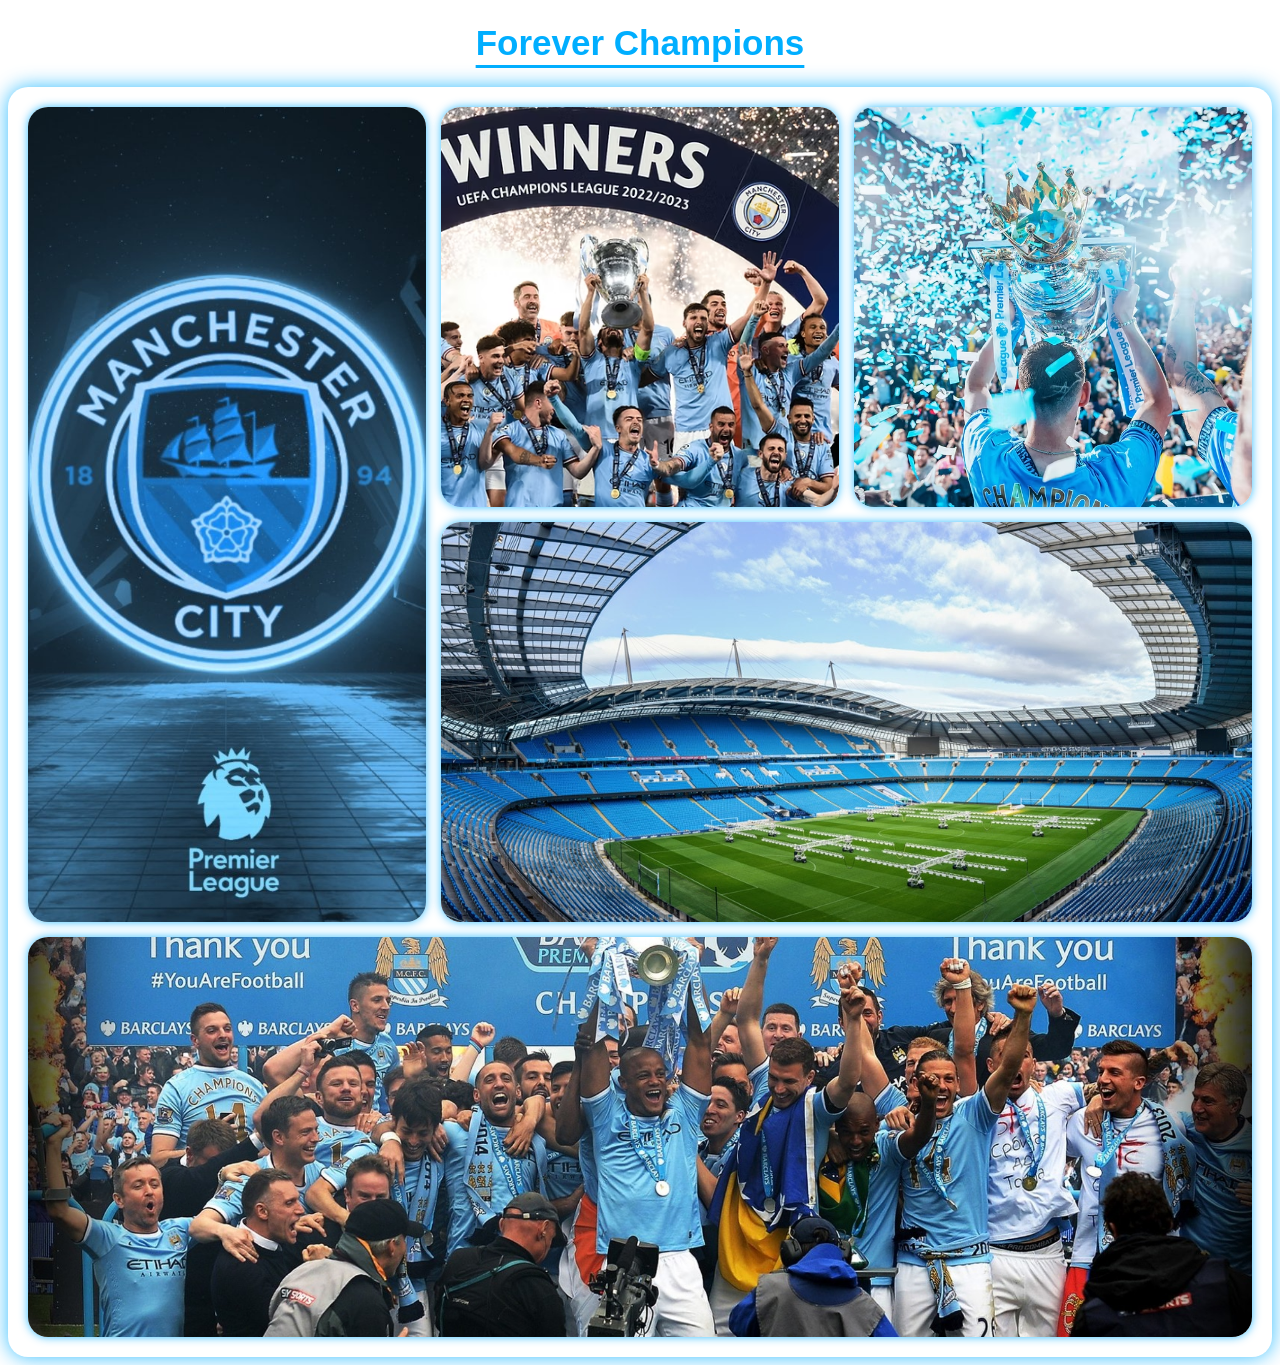
<file: index.html>
<!DOCTYPE html>
<html lang="en">
<head>
    <meta charset="UTF-8">
    <meta name="viewport" content="width=device-width, initial-scale=1.0">
    <title>Grid Styling</title>
    <link rel="stylesheet" href="style.css">
</head>
<body>

    <header class="main-sect">

        <h1 class="heading"> Forever Champions</h1>

        <section class="section">

            <div class="container-1 grid-con"><img id="club-badge" src="images/thumb-1920-1323097.jpeg"></div>
            <div class="container-2 grid-con"><img class="club-celebration" src="images/GettyImages-1497701817_edited.avif"></div>
            <div class="container-3 grid-con"><img class="club-celebration" src="images/Man City.avif"></div>
            <div class="container-4 grid-con"><img id="club-stadium" src="images/Stitcher-example.jpg"></div>
            <div class="container-5 grid-con"><img id="club-cup" src="images/541830.jpg"></div>


        </section>
    </header>

</body>
</html>
</file>
<file: style.css>
html {
    box-sizing: border-box;
}

*,
::before,
::after {
    box-sizing: border-box;
}

/*GRID LAYOUT*/

.heading {
    text-align: center;
    color: rgb(0, 174, 255);
    font-size: 35px;
    font-family: Arial, Helvetica, sans-serif;
    text-decoration: underline;
    text-underline-offset: 10px;
}

.section {
    display: grid;
    width: 100%;
    grid-template-columns: repeat(3, 1fr);
    grid-template-rows: repeat(3, 400px);
    gap: 15px;
    justify-content: center;
    justify-self: center;
    padding: 20px;
    border-radius: 20px;
    box-shadow: 0 0 20px rgba(0, 174, 255, 0.8);

}

/*IMAGE-CONTAINER SIZE*/

.grid-con {
    overflow: hidden;
    border-radius: 20px;
    box-shadow: 0 0 10px rgba(0, 174, 255, 0.8);
}

.container-1{
    grid-row: auto / span 2;
}

.container-4 {
    grid-column: auto / span 2;
}

.container-5 {
    grid-column: auto / span 3;
}



/* IMAGE STYLING */
#club-badge {
    width: 100%;
    height: 100%;
    object-fit: cover;
}

.club-celebration {
    width: 100%;
    height: 100%;
    object-fit: cover;

}

#club-stadium {
    width: 100%;
    height: 100%;
    object-fit: cover;
}

#club-cup {
    width: 100%;
    height: 100%;
    object-fit: cover;
}

/* MOBILE DESIGN */

@media screen and (max-width : 768px) {
    .section {
    display: grid;
    width: 100%;
    grid-template-columns: 1fr;
    grid-template-rows: 400px;
    gap: 15px;
    justify-content: center;
    justify-self: center;
    padding: 20px;
    border-radius: 20px;
    box-shadow: 0 0 20px rgba(0, 174, 255, 0.8);

}

/*IMAGE-CONTAINER SIZE*/

.grid-con {
    height: 400px;
}

.container-1{
    grid-row: auto;
}

.container-4 {
    grid-column: auto;
}

.container-5 {
    grid-column: auto;
}

}
</file>
<file: grid-style.css>
html {
    box-sizing: border-box;
}

*,
::before,
::after {
    box-sizing: border-box;
}

/*GRID LAYOUT*/

.heading {
    text-align: center;
    color: rgb(0, 174, 255);
    font-size: 35px;
    font-family: Arial, Helvetica, sans-serif;
    text-decoration: underline;
    text-underline-offset: 10px;
}

.section {
    display: grid;
    width: 100%;
    grid-template-columns: repeat(3, 1fr);
    grid-template-rows: repeat(3, 400px);
    gap: 15px;
    justify-content: center;
    justify-self: center;
    padding: 20px;
    border-radius: 20px;
    box-shadow: 0 0 20px rgba(0, 174, 255, 0.8);

}

/*IMAGE-CONTAINER SIZE*/

.grid-con {
    overflow: hidden;
    border-radius: 20px;
    box-shadow: 0 0 10px rgba(0, 174, 255, 0.8);
}

.container-1{
    grid-row: auto / span 2;
}

.container-4 {
    grid-column: auto / span 2;
}

.container-5 {
    grid-column: auto / span 3;
}



/* IMAGE STYLING */
#club-badge {
    width: 100%;
    height: 100%;
    object-fit: cover;
}

.club-celebration {
    width: 100%;
    height: 100%;
    object-fit: cover;

}

#club-stadium {
    width: 100%;
    height: 100%;
    object-fit: cover;
}

#club-cup {
    width: 100%;
    height: 100%;
    object-fit: cover;
}
</file>
